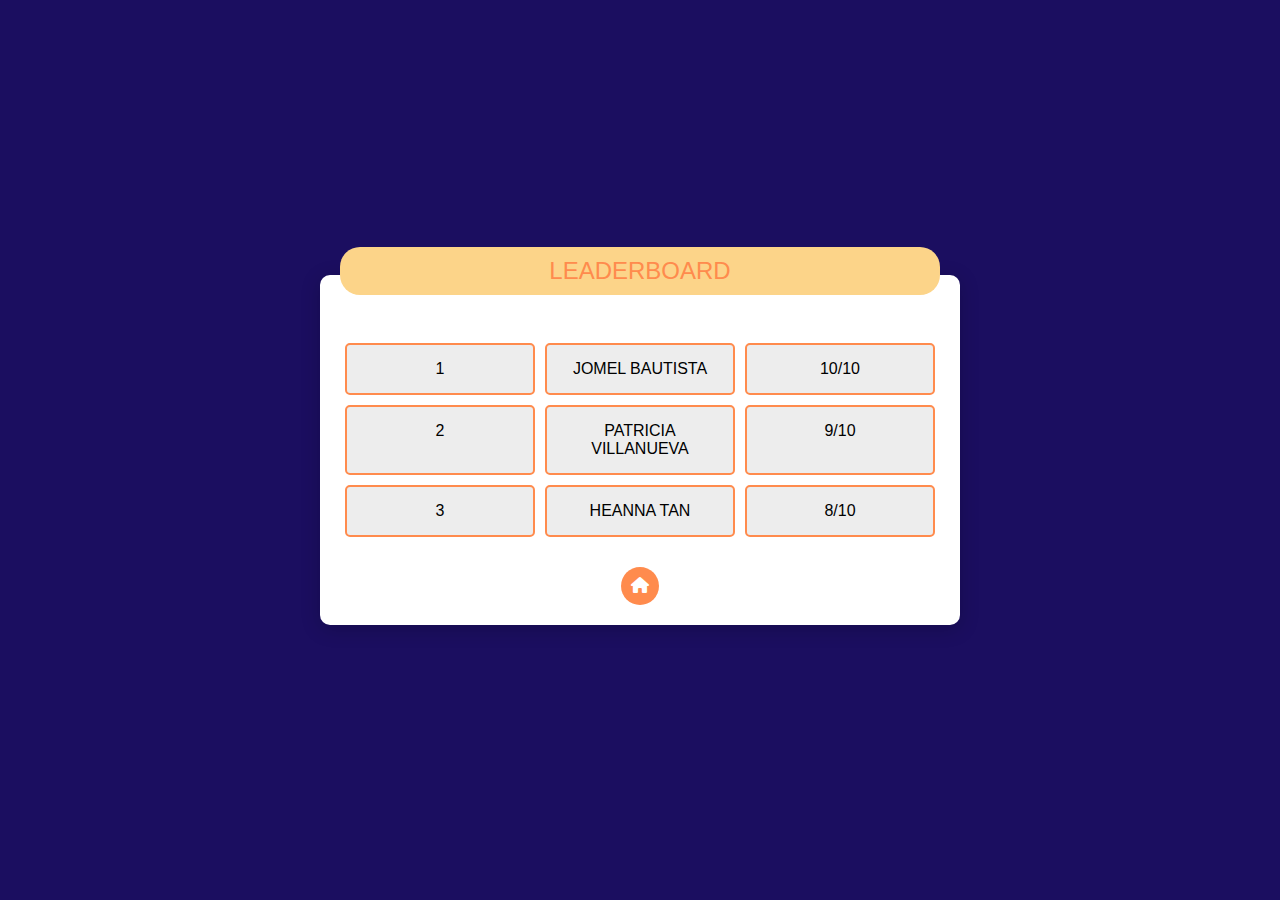
<file: Forum/images/Testing.html>
<!DOCTYPE html>
<html lang="en">
<head>
    <meta charset="UTF-8">
    <meta name="viewport" content="width=device-width, initial-scale=1.0">
    <title>Leaderboard</title>
    <link rel="stylesheet" href="Styles.css">
    <link rel="stylesheet" href="https://cdnjs.cloudflare.com/ajax/libs/font-awesome/6.0.0-beta3/css/all.min.css"> <!-- Include Font Awesome -->
</head>
<body>

<div class="leaderboard">
    <div class="header">LEADERBOARD</div>
    
    <div class="entry-container">
        <div class="entry">
            <div class="box rank">1</div>
            <div class="box name">JOMEL BAUTISTA</div>
            <div class="box score">10/10</div>
        </div>
        <div class="entry">
            <div class="box rank">2</div>
            <div class="box name">PATRICIA VILLANUEVA</div>
            <div class="box score">9/10</div>
        </div>
        <div class="entry">
            <div class="box rank">3</div>
            <div class="box name">HEANNA TAN</div>
            <div class="box score">8/10</div>
        </div>
    </div>
    
    <div class="footer">
        <div class="home-icon">
            <i class="fas fa-home"></i>
        </div>
    </div>
</div>

</body>
</html>
</file>
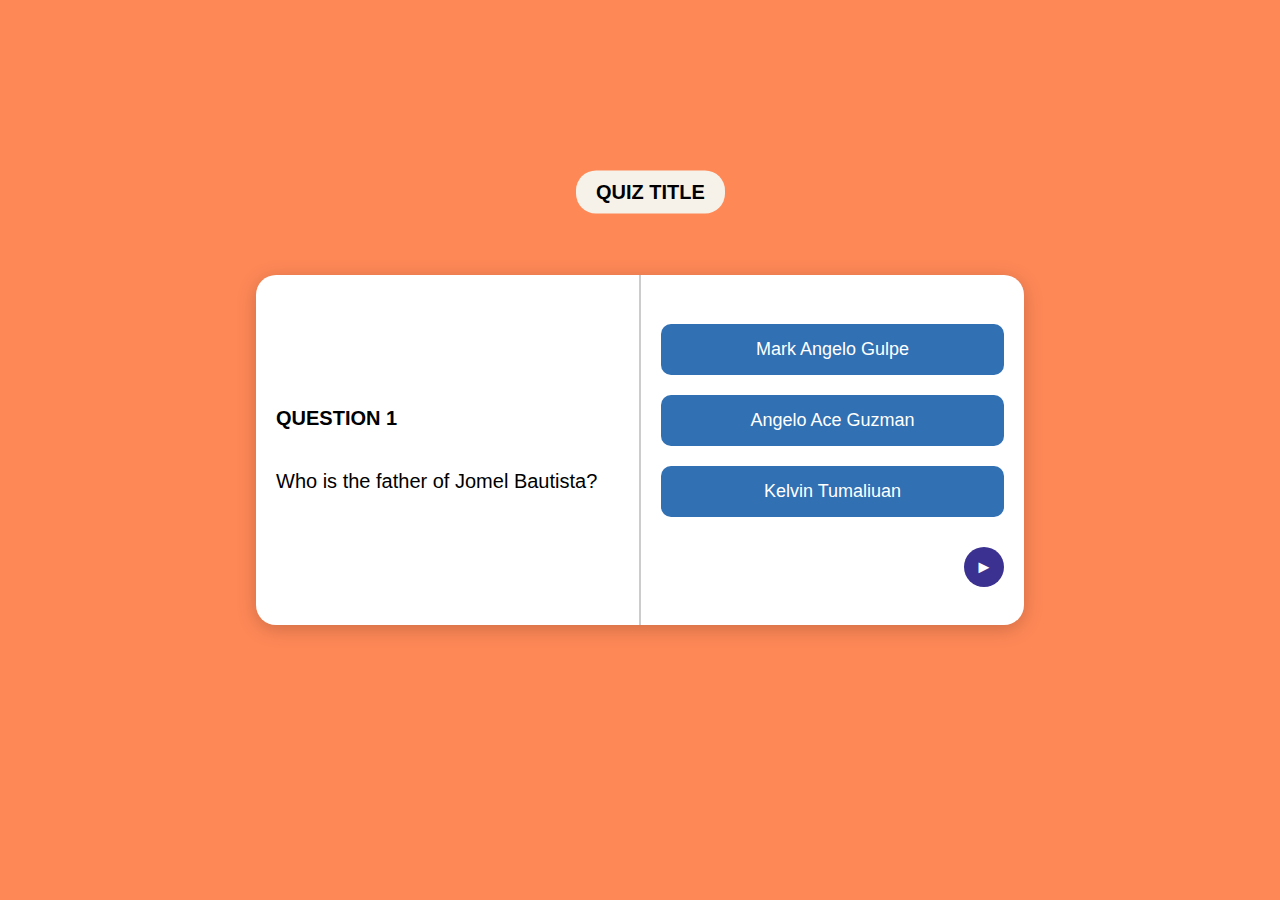
<file: Forum/images/testing2.html>
<!DOCTYPE html>
<html lang="en">
<head>
    <meta charset="UTF-8">
    <meta name="viewport" content="width=device-width, initial-scale=1.0">
    <title>Quiz Interface</title>
    <style>
        body {
            font-family: 'Arial', sans-serif;
            background-color: #ff8857;
            display: flex;
            justify-content: center;
            align-items: center;
            height: 100vh;
            margin: 0;
        }
        
        .quiz-container {
            background-color: white;
            width: 60%;
            height: 350px;
            border-radius: 20px;
            display: flex;
            justify-content: space-between;
            box-shadow: 0px 4px 20px rgba(0, 0, 0, 0.2);
            overflow: hidden;
        }
        
        .quiz-title {
            position: absolute;
            top: 20px;
            left: 45%;
            transform: translateY(350%);
            background-color: #f7f2e9;
            padding: 10px 20px;
            border-radius: 20px;
            font-weight: bold;
            font-size: 20px;
        }
        
        .question-section {
            width: 50%;
            padding: 20px;
            display: flex;
            flex-direction: column;
            justify-content: center;
            font-size: 20px;
        }

        /* Added border for separator line */
        .question-section {
            border-right: 2px solid #ccc;
        }
        
        .options-section {
            width: 50%;
            padding: 20px;
            display: flex;
            flex-direction: column;
            justify-content: center;
        }
        
        .option {
            background-color: #3070b3;
            color: white;
            border: none;
            border-radius: 10px;
            padding: 15px;
            font-size: 18px;
            margin: 10px 0;
            cursor: pointer;
            text-align: center;
        }

        .option:hover {
            background-color: #1d4f78;
        }

        .next-btn {
            display: flex;
            justify-content: flex-end;
            align-items: center;
            margin-top: 20px;
        }

        .next-icon {
            background-color: #3b3190;
            color: white;
            padding: 10px;
            border-radius: 50%;
            font-size: 18px;
            text-align: center;
            width: 20px;
            height: 20px;
            line-height: 20px;
            cursor: pointer;
        }
    </style>
</head>
<body>

    <div class="quiz-title">QUIZ TITLE</div>

    <div class="quiz-container">
        <!-- Question Section -->
        <div class="question-section">
            <p><strong>QUESTION 1</strong></p>
            <p>Who is the father of Jomel Bautista?</p>
        </div>

        <!-- Options Section -->
        <div class="options-section">
            <button class="option">Mark Angelo Gulpe</button>
            <button class="option">Angelo Ace Guzman</button>
            <button class="option">Kelvin Tumaliuan</button>

            <!-- Next button -->
            <div class="next-btn">
                <div class="next-icon">&#9658;</div>
            </div>
        </div>
    </div>

</body>
</html>
</file>
<file: Forum/images/Styles.css>
.header {
    background-color: #fcd489;
    padding: 10px 20px; 
    border-radius: 20px; 
    display: inline-block; 
    font-size: 24px; 
    color: rgb(255, 139, 77); 
    display: flex;
    justify-content: center;
    transform: translateY(-100%);
    
}

body {
    font-family: Arial, sans-serif;
    background-color: rgb(27, 14, 96); 
    color: #ffffff; 
    display: flex;
    justify-content: center;
    align-items: center;
    height: 100vh; 
    margin: 0;
}

.leaderboard {
    background-color: #ffffff; 
    border-radius: 10px; 
    box-shadow: 0 4px 20px rgba(0, 0, 0, 0.2);
    padding: 20px; 
    width: 80%;
    max-width: 600px; 
    margin: 20px; 
}


.entry-container {
    display: flex;
    flex-direction: column; 

}

.entry {
    color: black;
    display: flex;
    justify-content: space-between; 
    margin-bottom: 10px; 
  
}

.box {
    background-color: #EDEDED; 
    padding: 15px; 
    border-radius: 5px; 
    flex: 1; 
    margin: 0 5px;
    text-align: center; 
    min-width: 80px; 
    border: 2px solid rgb(255, 139, 77); 
}

.footer {
    text-align: center;
    margin-top: 20px; 
}

.home-icon {
    background-color: rgb(255, 139, 77); 
    color: #ffffff; 
    padding: 10px; 
    border-radius: 50%; 
    display: inline-block; 
    cursor: pointer; 
}
</file>
